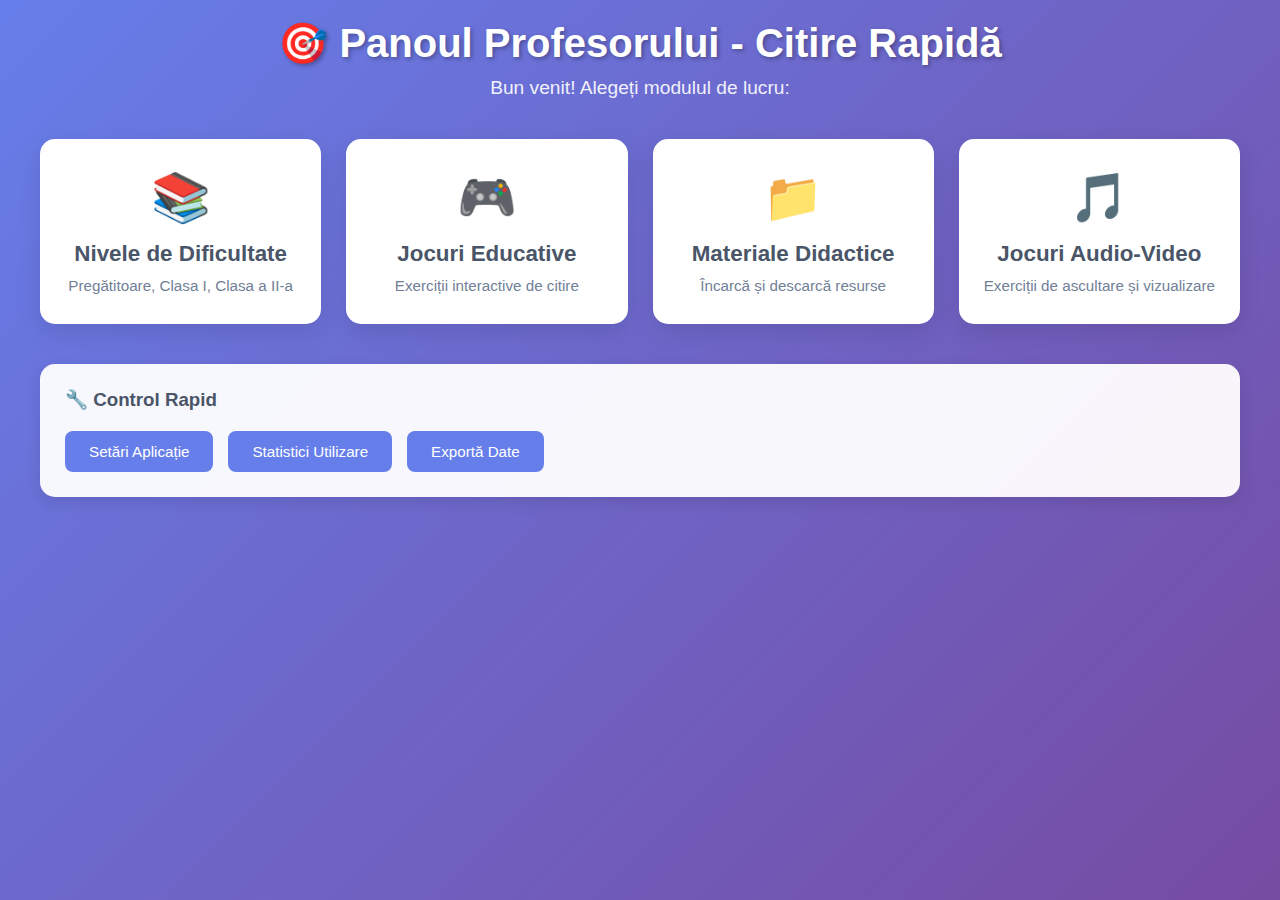
<file: index.html>
<!DOCTYPE html>
<html lang="ro">
<head>
    <meta charset="UTF-8">
    <meta name="viewport" content="width=device-width, initial-scale=1.0">
    <title>Citire Rapidă - Panoul Profesorului</title>
    <link rel="stylesheet" href="style.css">
</head>
<body>
    <div class="container">
        <header class="main-header">
            <h1>🎯 Panoul Profesorului - Citire Rapidă</h1>
            <p class="welcome-message">Bun venit! Alegeți modulul de lucru:</p>
        </header>

        <nav class="navigation-grid">
            <a href="nivele/index.html" class="nav-card">
                <div class="card-icon">📚</div>
                <h3>Nivele de Dificultate</h3>
                <p>Pregătitoare, Clasa I, Clasa a II-a</p>
            </a>

            <a href="jocuri/index.html" class="nav-card">
                <div class="card-icon">🎮</div>
                <h3>Jocuri Educative</h3>
                <p>Exerciții interactive de citire</p>
            </a>

            <a href="materiale/index.html" class="nav-card">
                <div class="card-icon">📁</div>
                <h3>Materiale Didactice</h3>
                <p>Încarcă și descarcă resurse</p>
            </a>

            <a href="jocuri-avansate/index.html" class="nav-card">
                <div class="card-icon">🎵</div>
                <h3>Jocuri Audio-Video</h3>
                <p>Exerciții de ascultare și vizualizare</p>
            </a>
        </nav>

        <div class="control-panel">
            <h3>🔧 Control Rapid</h3>
            <div class="quick-controls">
                <button onclick="openSettings()">Setări Aplicație</button>
                <button onclick="showStats()">Statistici Utilizare</button>
                <button onclick="exportData()">Exportă Date</button>
            </div>
        </div>
    </div>

    <script src="script.js"></script>
</body>
</html>
</file>
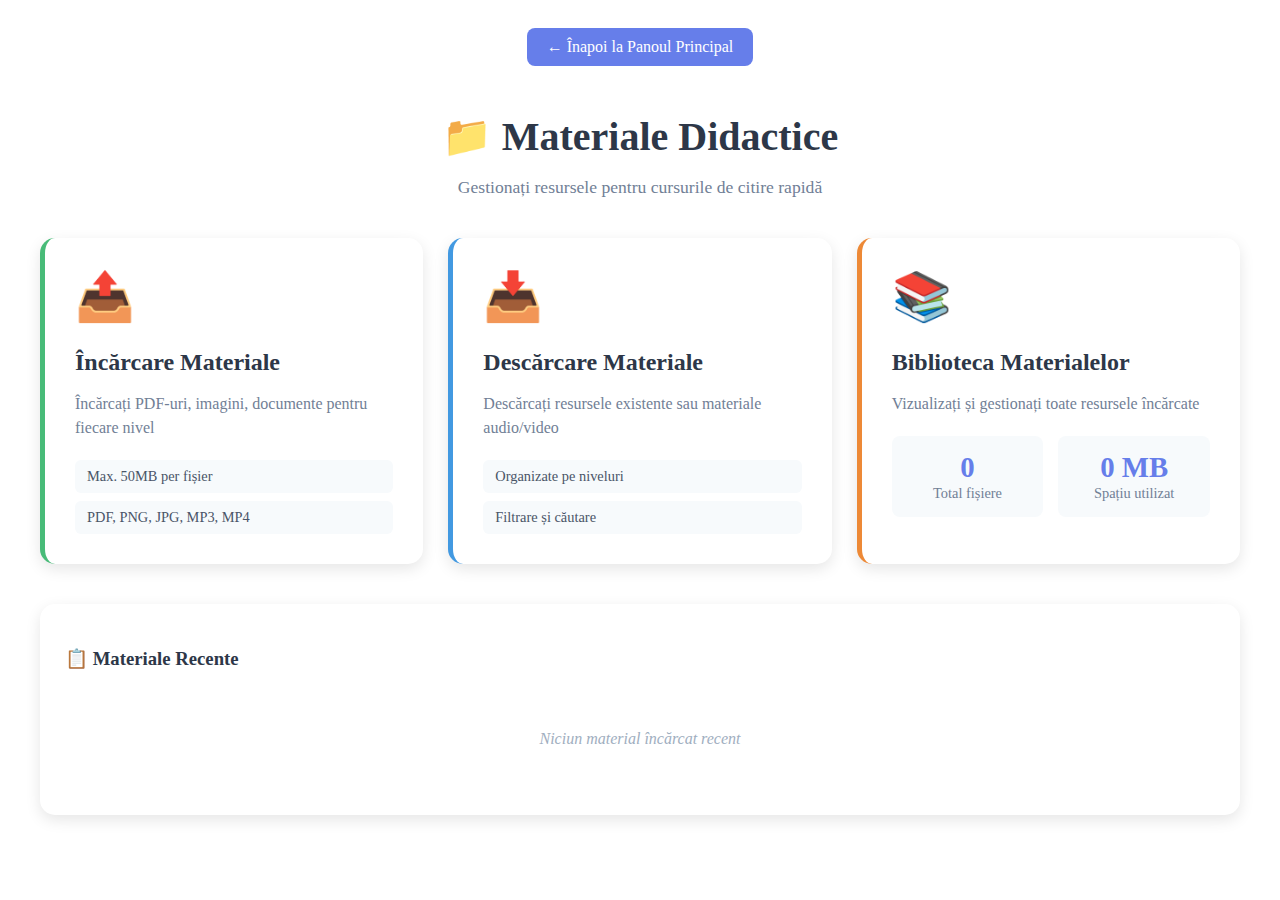
<file: materiale/index.html>
<!DOCTYPE html>
<html lang="ro">
<head>
    <meta charset="UTF-8">
    <meta name="viewport" content="width=device-width, initial-scale=1.0">
    <title>Materiale Didactice - Citire Rapidă</title>
    <link rel="stylesheet" href="style.css">
</head>
<body>
    <div class="container">
        <header class="page-header">
            <a href="../index.html" class="back-button">← Înapoi la Panoul Principal</a>
            <h1>📁 Materiale Didactice</h1>
            <p>Gestionați resursele pentru cursurile de citire rapidă</p>
        </header>

        <div class="materials-dashboard">
            <!-- Card pentru Încărcare -->
            <div class="material-card upload-card" onclick="navigateTo('upload/index.html')">
                <div class="card-icon">📤</div>
                <h3>Încărcare Materiale</h3>
                <p>Încărcați PDF-uri, imagini, documente pentru fiecare nivel</p>
                <div class="card-stats">
                    <span class="stat">Max. 50MB per fișier</span>
                    <span class="stat">PDF, PNG, JPG, MP3, MP4</span>
                </div>
            </div>

            <!-- Card pentru Descărcare -->
            <div class="material-card download-card" onclick="navigateTo('download/index.html')">
                <div class="card-icon">📥</div>
                <h3>Descărcare Materiale</h3>
                <p>Descărcați resursele existente sau materiale audio/video</p>
                <div class="card-stats">
                    <span class="stat">Organizate pe niveluri</span>
                    <span class="stat">Filtrare și căutare</span>
                </div>
            </div>

            <!-- Card pentru Biblioteca -->
            <div class="material-card library-card">
                <div class="card-icon">📚</div>
                <h3>Biblioteca Materialelor</h3>
                <p>Vizualizați și gestionați toate resursele încărcate</p>
                <div class="library-stats">
                    <div class="stat-item">
                        <span class="stat-number" id="total-files">0</span>
                        <span class="stat-label">Total fișiere</span>
                    </div>
                    <div class="stat-item">
                        <span class="stat-number" id="total-size">0 MB</span>
                        <span class="stat-label">Spațiu utilizat</span>
                    </div>
                </div>
            </div>
        </div>

        <!-- Secțiune pentru Materiale Recente -->
        <div class="recent-materials">
            <h3>📋 Materiale Recente</h3>
            <div class="recent-list" id="recent-materials-list">
                <p class="no-materials">Niciun material încărcat recent</p>
            </div>
        </div>
    </div>

    <script src="script.js"></script>
</body>
</html>
</file>
<file: style.css>
* {
    margin: 0;
    padding: 0;
    box-sizing: border-box;
}

body {
    font-family: 'Segoe UI', Tahoma, Geneva, Verdana, sans-serif;
    background: linear-gradient(135deg, #667eea 0%, #764ba2 100%);
    min-height: 100vh;
    padding: 20px;
}

.container {
    max-width: 1200px;
    margin: 0 auto;
}

.main-header {
    text-align: center;
    color: white;
    margin-bottom: 40px;
}

.main-header h1 {
    font-size: 2.5rem;
    margin-bottom: 10px;
    text-shadow: 2px 2px 4px rgba(0,0,0,0.3);
}

.welcome-message {
    font-size: 1.2rem;
    opacity: 0.9;
}

.navigation-grid {
    display: grid;
    grid-template-columns: repeat(auto-fit, minmax(280px, 1fr));
    gap: 25px;
    margin-bottom: 40px;
}

.nav-card {
    background: white;
    padding: 30px 20px;
    border-radius: 15px;
    text-decoration: none;
    color: #333;
    text-align: center;
    transition: all 0.3s ease;
    box-shadow: 0 8px 25px rgba(0,0,0,0.1);
}

.nav-card:hover {
    transform: translateY(-5px);
    box-shadow: 0 15px 35px rgba(0,0,0,0.2);
}

.card-icon {
    font-size: 3rem;
    margin-bottom: 15px;
}

.nav-card h3 {
    font-size: 1.4rem;
    margin-bottom: 10px;
    color: #4a5568;
}

.nav-card p {
    color: #718096;
    font-size: 0.95rem;
}

.control-panel {
    background: rgba(255, 255, 255, 0.95);
    padding: 25px;
    border-radius: 15px;
    box-shadow: 0 5px 15px rgba(0,0,0,0.1);
}

.control-panel h3 {
    margin-bottom: 20px;
    color: #4a5568;
}

.quick-controls {
    display: flex;
    gap: 15px;
    flex-wrap: wrap;
}

.quick-controls button {
    padding: 12px 24px;
    background: #667eea;
    color: white;
    border: none;
    border-radius: 8px;
    cursor: pointer;
    transition: background 0.3s ease;
    font-size: 0.95rem;
}

.quick-controls button:hover {
    background: #5a6fd8;
}

@media (max-width: 768px) {
    .navigation-grid {
        grid-template-columns: 1fr;
    }
    
    .quick-controls {
        flex-direction: column;
    }
    
    .main-header h1 {
        font-size: 2rem;
    }
}
</file>
<file: materiale/style.css>
/* Stiluri specifice pentru pagina Materiale */
.container {
    max-width: 1200px;
    margin: 0 auto;
    padding: 20px;
}

.page-header {
    text-align: center;
    margin-bottom: 40px;
}

.back-button {
    display: inline-block;
    padding: 10px 20px;
    background: #667eea;
    color: white;
    text-decoration: none;
    border-radius: 8px;
    margin-bottom: 20px;
    transition: background 0.3s ease;
}

.back-button:hover {
    background: #5a6fd8;
}

.page-header h1 {
    font-size: 2.5rem;
    color: #2d3748;
    margin-bottom: 10px;
}

.page-header p {
    font-size: 1.1rem;
    color: #718096;
}

.materials-dashboard {
    display: grid;
    grid-template-columns: repeat(auto-fit, minmax(350px, 1fr));
    gap: 25px;
    margin-bottom: 40px;
}

.material-card {
    background: white;
    padding: 30px;
    border-radius: 15px;
    box-shadow: 0 5px 15px rgba(0,0,0,0.1);
    cursor: pointer;
    transition: all 0.3s ease;
    border-left: 5px solid #667eea;
}

.material-card:hover {
    transform: translateY(-5px);
    box-shadow: 0 10px 25px rgba(0,0,0,0.15);
}

.upload-card {
    border-left-color: #48bb78; /* Verde */
}

.download-card {
    border-left-color: #4299e1; /* Albastru */
}

.library-card {
    border-left-color: #ed8936; /* Portocaliu */
}

.card-icon {
    font-size: 3rem;
    margin-bottom: 15px;
}

.material-card h3 {
    font-size: 1.5rem;
    color: #2d3748;
    margin-bottom: 10px;
}

.material-card p {
    color: #718096;
    margin-bottom: 20px;
    line-height: 1.5;
}

.card-stats {
    display: flex;
    flex-direction: column;
    gap: 8px;
}

.stat {
    background: #f7fafc;
    padding: 8px 12px;
    border-radius: 6px;
    font-size: 0.9rem;
    color: #4a5568;
}

.library-stats {
    display: grid;
    grid-template-columns: 1fr 1fr;
    gap: 15px;
    margin-top: 20px;
}

.stat-item {
    text-align: center;
    padding: 15px;
    background: #f7fafc;
    border-radius: 8px;
}

.stat-number {
    display: block;
    font-size: 1.8rem;
    font-weight: bold;
    color: #667eea;
}

.stat-label {
    font-size: 0.9rem;
    color: #718096;
}

.recent-materials {
    background: white;
    padding: 25px;
    border-radius: 15px;
    box-shadow: 0 5px 15px rgba(0,0,0,0.1);
}

.recent-materials h3 {
    margin-bottom: 20px;
    color: #2d3748;
}

.recent-list {
    min-height: 100px;
}

.no-materials {
    text-align: center;
    color: #a0aec0;
    font-style: italic;
    padding: 40px;
}

/* Stiluri pentru lista materiale */
.material-item {
    display: flex;
    align-items: center;
    padding: 15px;
    border-bottom: 1px solid #e2e8f0;
    transition: background 0.2s ease;
}

.material-item:hover {
    background: #f7fafc;
}

.material-icon {
    font-size: 1.5rem;
    margin-right: 15px;
}

.material-info {
    flex: 1;
}

.material-name {
    font-weight: bold;
    color: #2d3748;
}

.material-meta {
    font-size: 0.9rem;
    color: #718096;
}

.material-actions {
    display: flex;
    gap: 10px;
}

.btn-download, .btn-delete {
    padding: 6px 12px;
    border: none;
    border-radius: 5px;
    cursor: pointer;
    font-size: 0.85rem;
}

.btn-download {
    background: #4299e1;
    color: white;
}

.btn-delete {
    background: #f56565;
    color: white;
}

@media (max-width: 768px) {
    .materials-dashboard {
        grid-template-columns: 1fr;
    }
    
    .library-stats {
        grid-template-columns: 1fr;
    }
}
</file>
